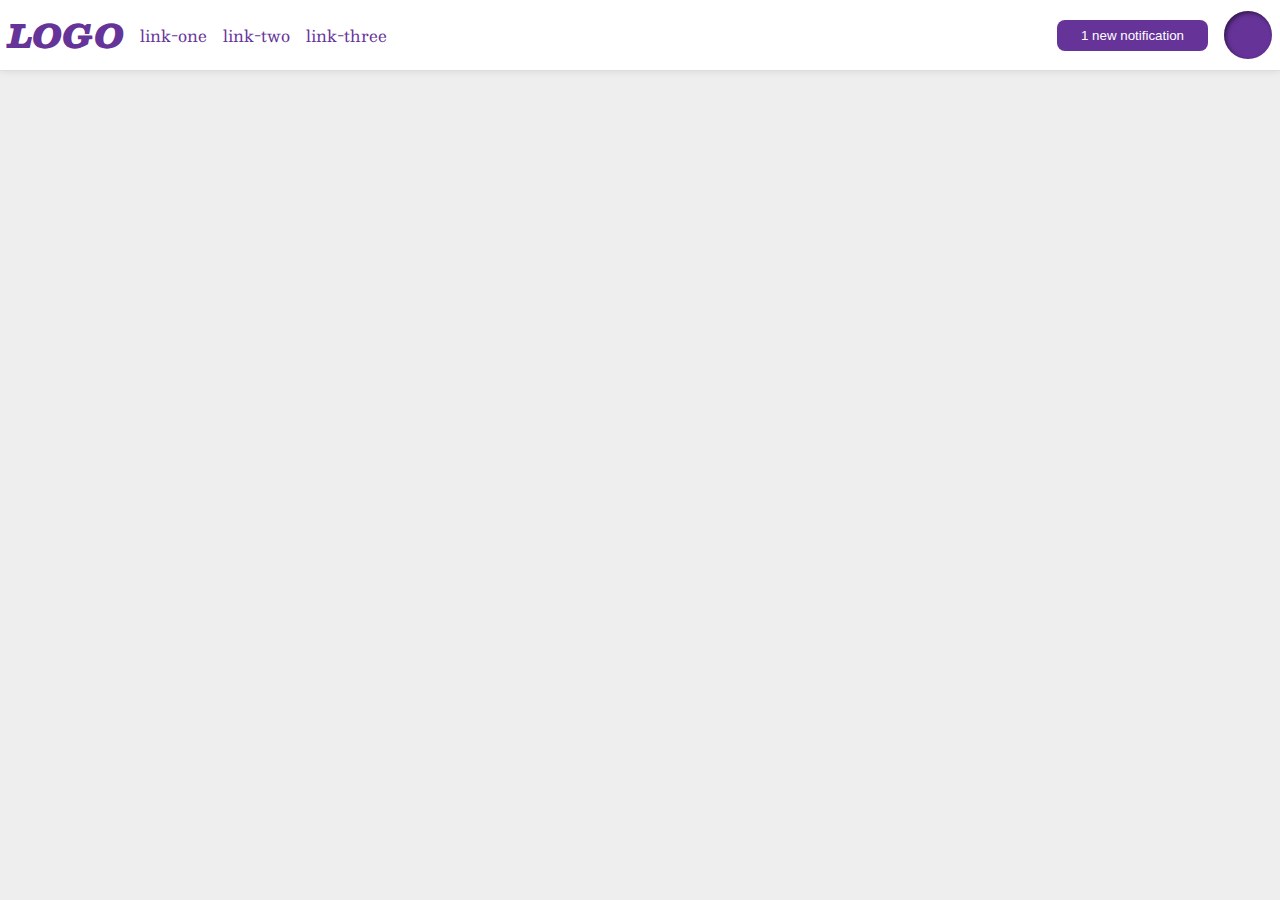
<file: foundations/flex/03-flex-header-2/index.html>
<!DOCTYPE html>
<html lang="en">
  <head>
    <meta charset="UTF-8">
    <meta http-equiv="X-UA-Compatible" content="IE=edge">
    <meta name="viewport" content="width=device-width, initial-scale=1.0">
    <title>Flex Header 2</title>
    <link rel="stylesheet" href="style.css">
  </head>
  <body>
    <div class="header">
      <div class="left">
        <div class="logo">
          LOGO
        </div>
        <ul class="links">
          <li><a href="https://google.com">link-one</a></li>
          <li><a href="https://google.com">link-two</a></li>
          <li><a href="https://google.com">link-three</a></li>
        </ul>
      </div>
      <div class="right">
        <button class="notifications">
          1 new notification
        </button>
        <div class="profile-image"></div>
      </div>
    </div>
  </body>
</html>
</file>
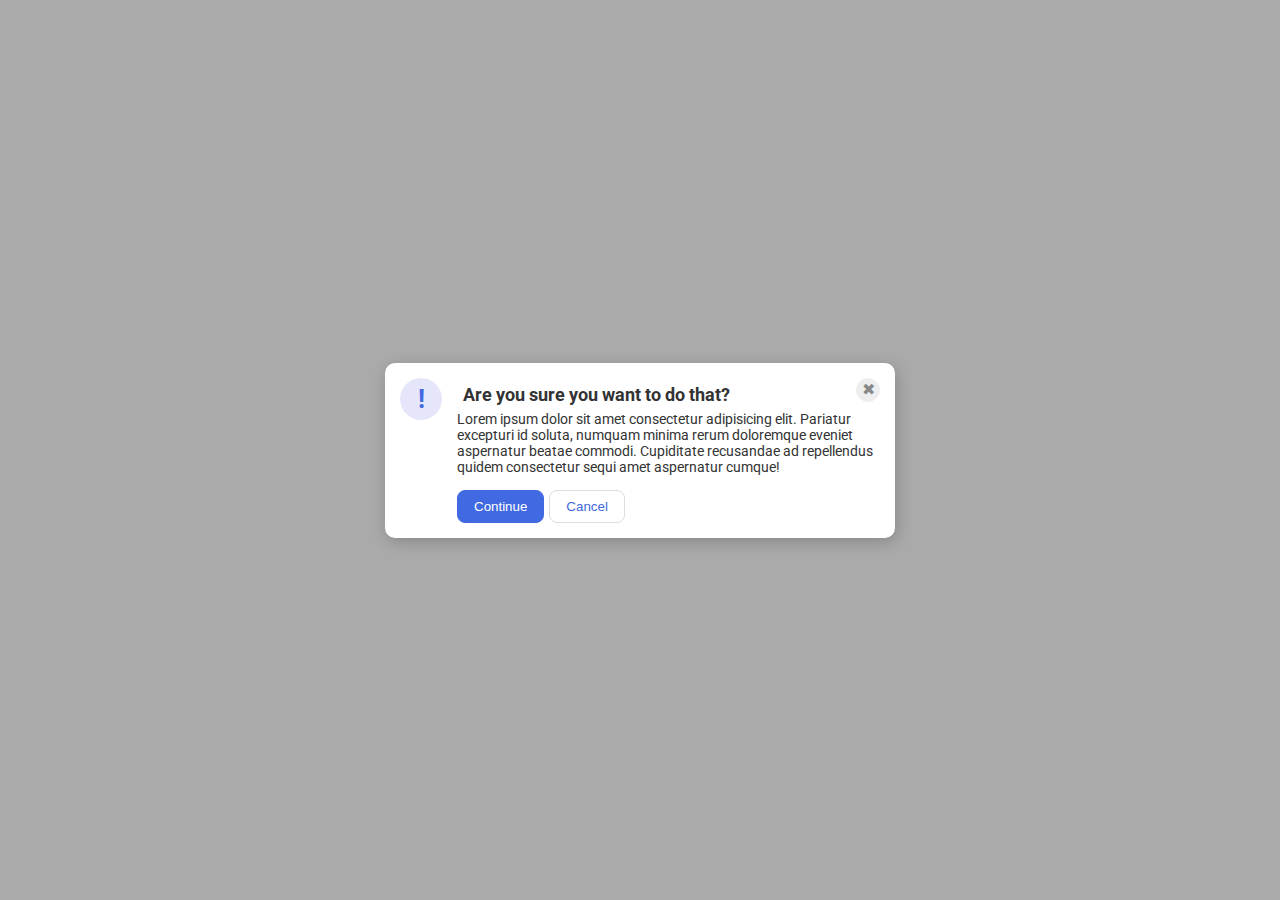
<file: foundations/flex/05-flex-modal/index.html>
<!DOCTYPE html>
<html lang="en">
  <head>
    <meta charset="UTF-8">
    <meta http-equiv="X-UA-Compatible" content="IE=edge">
    <meta name="viewport" content="width=device-width, initial-scale=1.0">
    <link rel="stylesheet" href="style.css">
    <title>Modal</title>
  </head>
  <body>
    <div class="modal">
      <div class="icon">!</div>
      <div class="meat">
        <div class="header">
          <h1>Are you sure you want to do that?</h1>
          <button class="close-button">✖</button>
        </div>
        <div class="text">Lorem ipsum dolor sit amet consectetur adipisicing elit. Pariatur excepturi id soluta, numquam minima rerum doloremque eveniet aspernatur beatae commodi. Cupiditate recusandae ad repellendus quidem consectetur sequi amet aspernatur cumque!</div>
        <button class="continue">Continue</button>
        <button class="cancel">Cancel</button>
      </div>
    </div>
  </body>
</html>
</file>
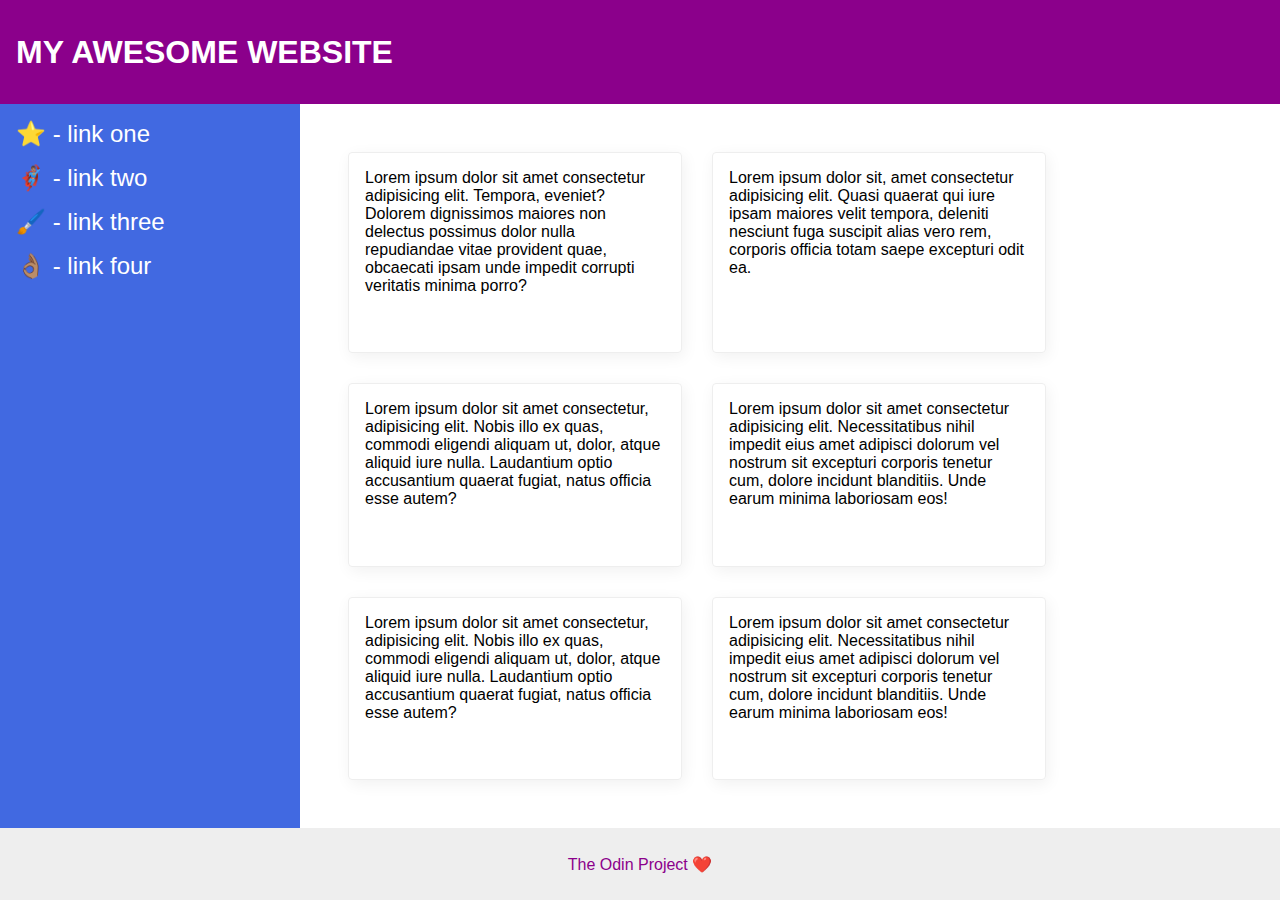
<file: foundations/flex/07-flex-layout-2/index.html>
<!DOCTYPE html>
<html lang="en">
  <head>
    <meta charset="UTF-8">
    <meta http-equiv="X-UA-Compatible" content="IE=edge">
    <meta name="viewport" content="width=device-width, initial-scale=1.0">
    <title>The Holy Grail</title>
    <link rel="stylesheet" href="style.css">
  </head>
  <body>
    <div class="header">
      MY AWESOME WEBSITE
    </div>
    
    <div class="content">
    <div class="sidebar">
      <ul>
        <li><a href="#">⭐ - link one</a></li>
        <li><a href="#">🦸🏽‍♂️ - link two</a></li>
        <li><a href="#">🖌️ - link three</a></li>
        <li><a href="#">👌🏽 - link four</a></li>
      </ul>
    </div>

    <div class="card-container">
    <div class="card">Lorem ipsum dolor sit amet consectetur adipisicing elit. Tempora, eveniet? Dolorem dignissimos maiores non delectus possimus dolor nulla repudiandae vitae provident quae, obcaecati ipsam unde impedit corrupti veritatis minima porro?</div>
    <div class="card">Lorem ipsum dolor sit, amet consectetur adipisicing elit. Quasi quaerat qui iure ipsam maiores velit tempora, deleniti nesciunt fuga suscipit alias vero rem, corporis officia totam saepe excepturi odit ea.</div>
    <div class="card">Lorem ipsum dolor sit amet consectetur, adipisicing elit. Nobis illo ex quas, commodi eligendi aliquam ut, dolor, atque aliquid iure nulla. Laudantium optio accusantium quaerat fugiat, natus officia esse autem?</div>
    <div class="card">Lorem ipsum dolor sit amet consectetur adipisicing elit. Necessitatibus nihil impedit eius amet adipisci dolorum vel nostrum sit excepturi corporis tenetur cum, dolore incidunt blanditiis. Unde earum minima laboriosam eos!</div>
    <div class="card">Lorem ipsum dolor sit amet consectetur, adipisicing elit. Nobis illo ex quas, commodi eligendi aliquam ut, dolor, atque aliquid iure nulla. Laudantium optio accusantium quaerat fugiat, natus officia esse autem?</div>
    <div class="card">Lorem ipsum dolor sit amet consectetur adipisicing elit. Necessitatibus nihil impedit eius amet adipisci dolorum vel nostrum sit excepturi corporis tenetur cum, dolore incidunt blanditiis. Unde earum minima laboriosam eos!</div>
    </div>
    </div>
    
    <div class="footer">
      The Odin Project ❤️
    </div>
  </body>
</html>
</file>
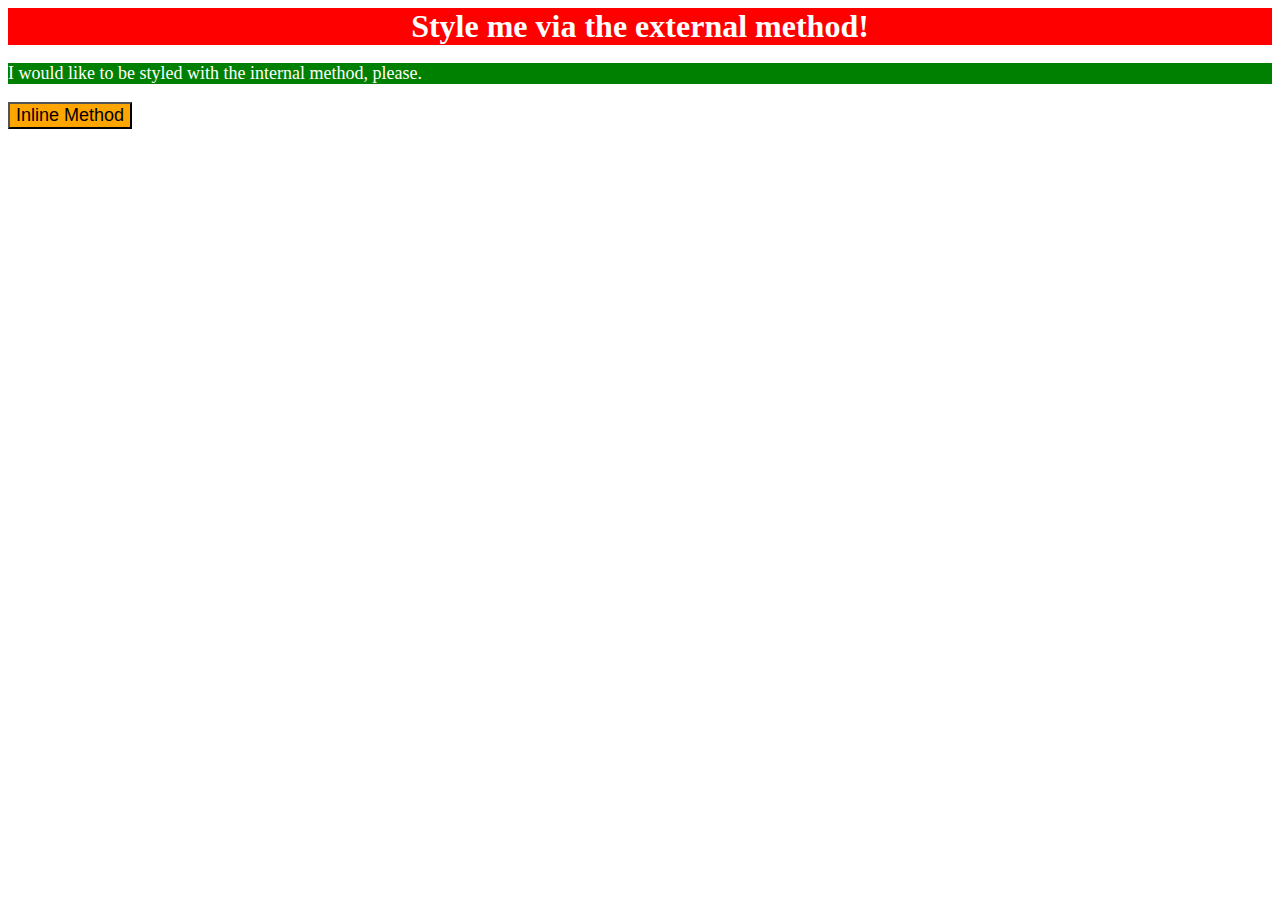
<file: foundations/intro-to-css/01-css-methods/index.html>
<!DOCTYPE html>
<html lang="en">
  <head>
    <meta charset="UTF-8">
    <meta http-equiv="X-UA-Compatible" content="IE=edge">
    <meta name="viewport" content="width=device-width, initial-scale=1.0">
    <link rel="stylesheet" href="style.css">
    <title>Methods for Adding CSS</title>
    <style>
      p{
        color: white;
        background-color: green;
        font-size: 18px;
      }
    </style>
  </head>
  <body>
    <div>Style me via the external method!</div>
    <p>I would like to be styled with the internal method, please.</p>
    <button style="background-color: orange; font-size: 18px;">Inline Method</button>
  </body>
</html>
</file>
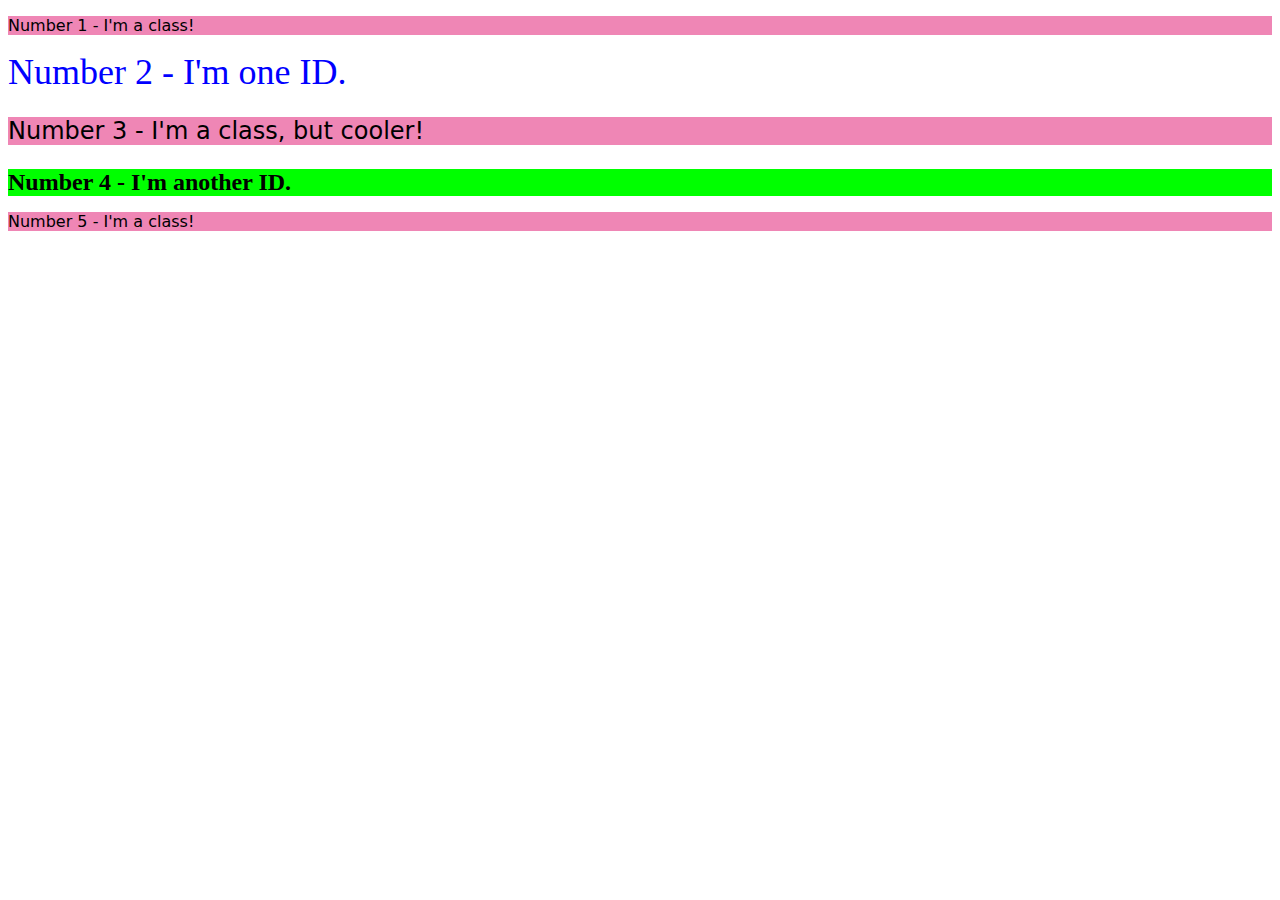
<file: foundations/intro-to-css/02-class-id-selectors/index.html>
<!DOCTYPE html>
<html lang="en">
  <head>
    <meta charset="UTF-8">
    <meta http-equiv="X-UA-Compatible" content="IE=edge">
    <meta name="viewport" content="width=device-width, initial-scale=1.0">
    <title>Class and ID Selectors</title>
    <link rel="stylesheet" href="style.css">
  </head>
  <body>
    <p class="odd">Number 1 - I'm a class!</p>
    <div id="two">Number 2 - I'm one ID.</div>
    <p class="odd third">Number 3 - I'm a class, but cooler!</p>
    <div id="four">Number 4 - I'm another ID.</div>
    <p class="odd">Number 5 - I'm a class!</p>
  </body>
</html>
</file>
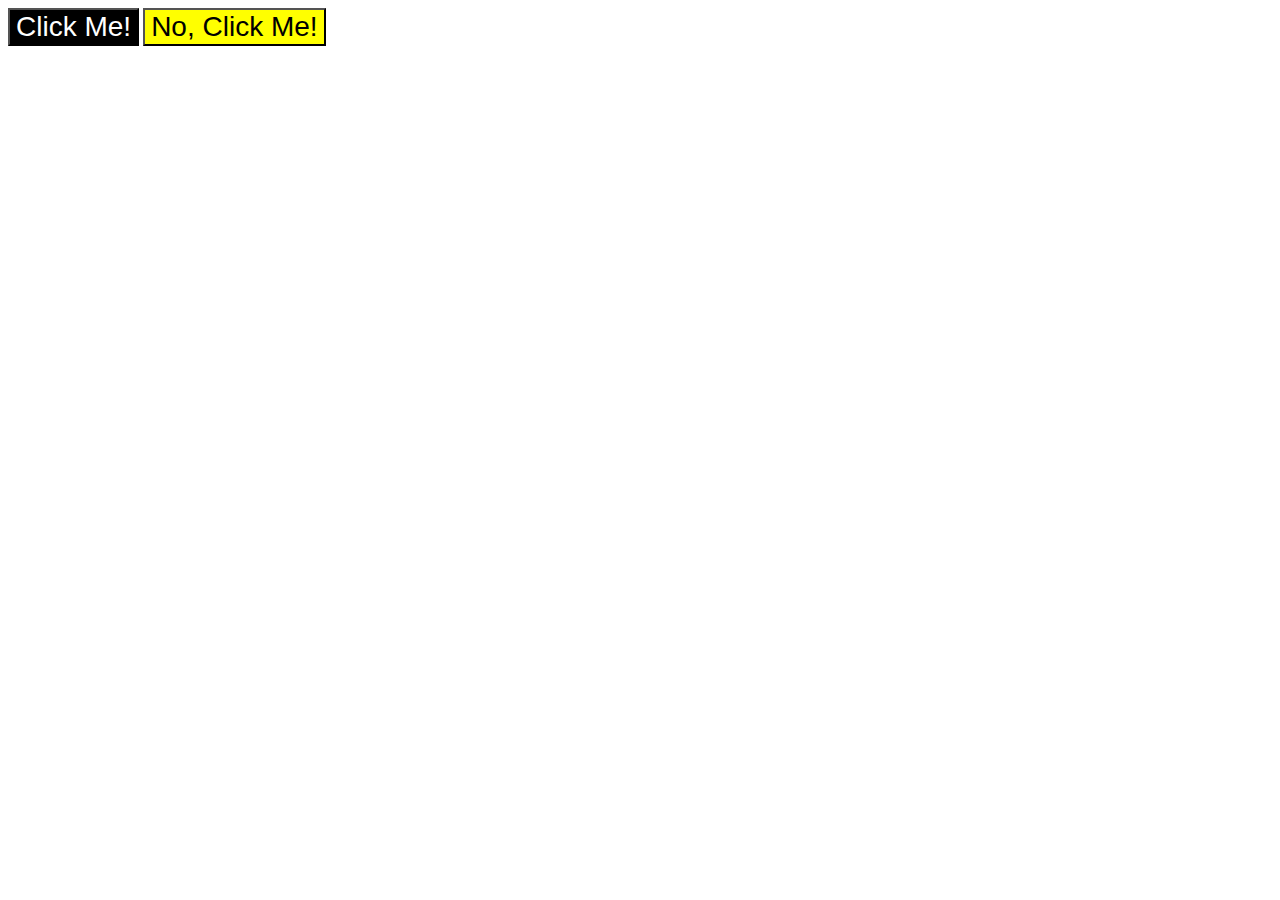
<file: foundations/intro-to-css/03-grouping-selectors/index.html>
<!DOCTYPE html>
<html lang="en">
  <head>
    <meta charset="UTF-8">
    <meta http-equiv="X-UA-Compatible" content="IE=edge">
    <meta name="viewport" content="width=device-width, initial-scale=1.0">
    <title>Grouping Selectors</title>
    <link rel="stylesheet" href="style.css">
  </head>
  <body>
    <button class="click-button">Click Me!</button>
    <button class="no-click-button">No, Click Me!</button>
  </body>
</html>
</file>
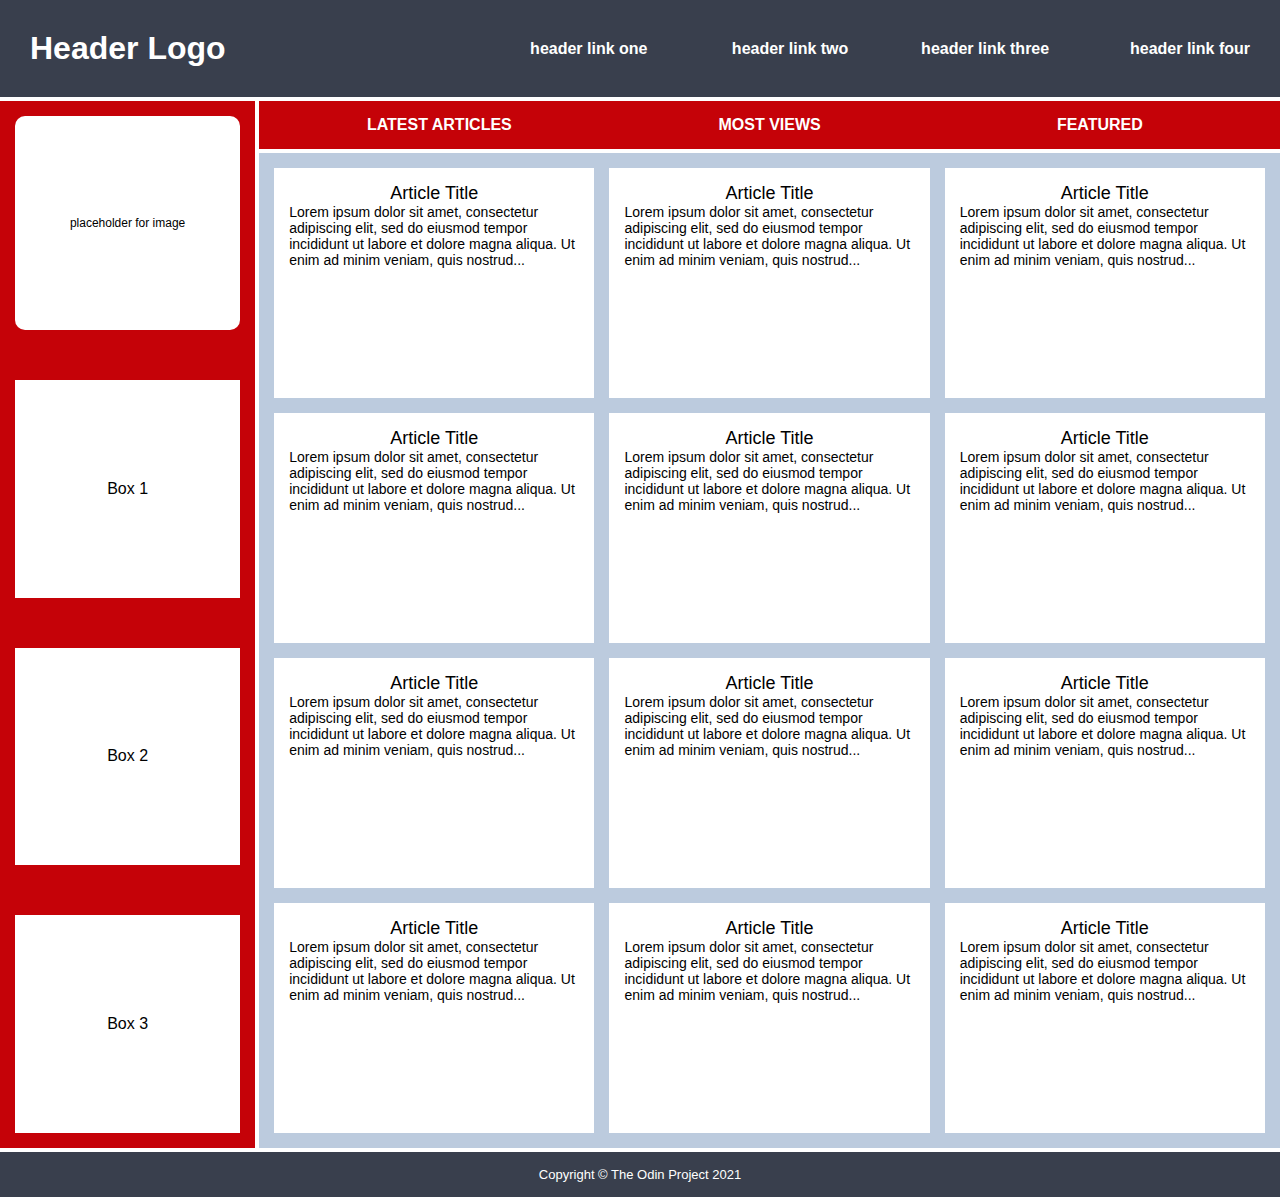
<file: intermediate-html-css/advanced-grid/02-holy-grail-mockup/index.html>
<!DOCTYPE html>
<html lang="en">
  <head>
    <meta charset="UTF-8">
    <meta http-equiv="X-UA-Compatible" content="IE=edge">
    <meta name="viewport" content="width=device-width, initial-scale=1.0">
    <title>Holy Grail Mockup</title>
    <link rel="stylesheet" href="style.css">
  </head>
  
  <body>
    <div class="container">

      <div class="header">
        <div class="logo">Header Logo</div>
        <div class="menu">
          <ul>
            <li>header link one</li>
            <li>header link two</li>
            <li>header link three</li>
            <li>header link four</li>
          </ul>
        </div>
      </div>

      <div class="sidebar">
        <div class="photo">
          <p>placeholder for image</p>    
        </div>
        <div class="side-content">Box 1
        </div>
        <div class="side-content">Box 2
        </div>
        <div class="side-content">Box 3
        </div>
      </div>

      <div class="nav">
        <ul>
          <li>Latest Articles</li>
          <li>Most Views</li>
          <li>Featured</li>
        </ul>
      </div>

      <div class="article">
        <div class="card">
          <p class="title">Article Title</p>
          <p>Lorem ipsum dolor sit amet, consectetur adipiscing elit, sed do eiusmod tempor incididunt ut labore et dolore magna aliqua. Ut enim ad minim veniam, quis nostrud...</p>
        </div>
        <div class="card">
          <p class="title">Article Title</p>
          <p>Lorem ipsum dolor sit amet, consectetur adipiscing elit, sed do eiusmod tempor incididunt ut labore et dolore magna aliqua. Ut enim ad minim veniam, quis nostrud...</p>
        </div>
        <div class="card">
          <p class="title">Article Title</p>
          <p>Lorem ipsum dolor sit amet, consectetur adipiscing elit, sed do eiusmod tempor incididunt ut labore et dolore magna aliqua. Ut enim ad minim veniam, quis nostrud...</p>
        </div>
        <div class="card">
          <p class="title">Article Title</p>
          <p>Lorem ipsum dolor sit amet, consectetur adipiscing elit, sed do eiusmod tempor incididunt ut labore et dolore magna aliqua. Ut enim ad minim veniam, quis nostrud...</p>
        </div>
        <div class="card">
          <p class="title">Article Title</p>
          <p>Lorem ipsum dolor sit amet, consectetur adipiscing elit, sed do eiusmod tempor incididunt ut labore et dolore magna aliqua. Ut enim ad minim veniam, quis nostrud...</p>
        </div>
        <div class="card">
          <p class="title">Article Title</p>
          <p>Lorem ipsum dolor sit amet, consectetur adipiscing elit, sed do eiusmod tempor incididunt ut labore et dolore magna aliqua. Ut enim ad minim veniam, quis nostrud...</p>
        </div>
        <div class="card">
          <p class="title">Article Title</p>
          <p>Lorem ipsum dolor sit amet, consectetur adipiscing elit, sed do eiusmod tempor incididunt ut labore et dolore magna aliqua. Ut enim ad minim veniam, quis nostrud...</p>
        </div>
        <div class="card">
          <p class="title">Article Title</p>
          <p>Lorem ipsum dolor sit amet, consectetur adipiscing elit, sed do eiusmod tempor incididunt ut labore et dolore magna aliqua. Ut enim ad minim veniam, quis nostrud...</p>
        </div>
        <div class="card">
          <p class="title">Article Title</p>
          <p>Lorem ipsum dolor sit amet, consectetur adipiscing elit, sed do eiusmod tempor incididunt ut labore et dolore magna aliqua. Ut enim ad minim veniam, quis nostrud...</p>
        </div>
        <div class="card">
          <p class="title">Article Title</p>
          <p>Lorem ipsum dolor sit amet, consectetur adipiscing elit, sed do eiusmod tempor incididunt ut labore et dolore magna aliqua. Ut enim ad minim veniam, quis nostrud...</p>
        </div>
        <div class="card">
          <p class="title">Article Title</p>
          <p>Lorem ipsum dolor sit amet, consectetur adipiscing elit, sed do eiusmod tempor incididunt ut labore et dolore magna aliqua. Ut enim ad minim veniam, quis nostrud...</p>
        </div>
        <div class="card">
          <p class="title">Article Title</p>
          <p>Lorem ipsum dolor sit amet, consectetur adipiscing elit, sed do eiusmod tempor incididunt ut labore et dolore magna aliqua. Ut enim ad minim veniam, quis nostrud...</p>
        </div>
      </div>

      <div class="footer">
        <p>Copyright © The Odin Project 2021</p>
      </div>
      
    </div>
  </body>
</html>
</file>
<file: foundations/flex/03-flex-header-2/style.css>
/* this is some magical font-importing.  
you'll learn about it later. */
@import url('https://fonts.googleapis.com/css2?family=Besley:ital,wght@0,400;1,900&display=swap');

body {
  margin: 0;
  background: #eee;
  font-family: Besley, serif;
}

.header {
  background: white;
  border-bottom: 1px solid #ddd;
  box-shadow: 0 0 8px rgba(0,0,0,.1);
  display: flex;
  padding: 8px;
  align-items: center;
  justify-content: space-between;
}

.profile-image {
  background: rebeccapurple;
  box-shadow: inset 2px 2px 4px rgba(0,0,0,.5);
  border-radius: 50%;
  width: 48px;
  height: 48px;
}

.logo {
  color: rebeccapurple;
  font-size: 32px;
  font-weight: 900;
  font-style: italic;
}

button {
  border: none;
  border-radius: 8px;
  background: rebeccapurple;
  color: white;
  padding: 8px 24px;
}

a {
  /* this removes the line under our links */
  text-decoration: none;
  color: rebeccapurple;
}

ul {
  list-style-type: none;
  display: flex;
  gap: 16px;
  align-items: center;
  margin: 0;
  padding: 0;

}

.righty {
  margin-left: auto;
  display: flex;
  align-items: center;
  gap: 16px;
}

.left, .right {
  display: flex;
  align-items: center;
  gap: 16px;
}
</file>
<file: foundations/flex/05-flex-modal/style.css>
@import url('https://fonts.googleapis.com/css2?family=Roboto:wght@400;700&display=swap');

html, body {
  height: 100%;
}

body {
  font-family: Roboto, sans-serif;
  margin: 0;
  background: #aaa;
  color: #333;
  /* I'll give you this one for free lol */
  display: flex;
  align-items: center;
  justify-content: center;
}

.modal {
  background: white;
  width: 480px;
  border-radius: 10px;
  box-shadow: 2px 4px 16px rgba(0,0,0,.2);

  display: flex;
  justify-content: flex-start;
  padding: 15px;
  text-align: left;
}

.icon {
  color: royalblue;
  font-size: 26px;
  font-weight: 700;
  background: lavender;
  width: 42px;
  height: 42px;
  border-radius: 50%;
  display: flex;
  align-items: center;
  justify-content: center;

  flex-shrink: 0;
  margin-right: 15px;

}

.close-button {
  background: #eee;
  border-radius: 50%;
  color: #888;
  font-weight: 400;
  font-size: 16px;
  height: 24px;
  width: 24px;
  display: flex;
  align-items: center;
  justify-content: center;
  border: 1px solid #eee;
  padding: 0;

  /* margin-left: auto;   */

}

button {
  cursor: pointer;
  padding: 8px 16px;
  border-radius: 8px;

}

button.continue {
  background: royalblue;
  border: 1px solid royalblue;
  color: white;

}

button.cancel {
  background: white;
  border: 1px solid #ddd;
  color: royalblue;
}
/*my new classes*/
.meat {
  display: flex;
  justify-content: start;
  flex-direction: row;
  flex-wrap: wrap;
  align-items: start;
}

.header {
  display: flex;
  width: 100%;
  justify-content: space-between;
  align-items: start;
}
.header h1 {
  display: inline;  
  font-weight: bold;
  font-size: 18px;
  margin: 6px;
}

.text {
  font-size: 14px;
  margin-bottom: 15px;
  
}

.continue {
  margin-right: 5px;
}

.cancel {
}
</file>
<file: foundations/flex/07-flex-layout-2/style.css>
body {
  font-family: -apple-system, BlinkMacSystemFont, 'Segoe UI', Roboto, Oxygen, Ubuntu, Cantarell, 'Open Sans', 'Helvetica Neue', sans-serif;
  margin: 0;
  min-height: 100vh;
}

.header {
  height: 72px;
  background: darkmagenta;
  color: white;
}

.footer {
  height: 72px;
  background: #eee;
  color: darkmagenta;
}

.sidebar {
  width: 300px;
  background: royalblue;
  box-sizing: border-box;
}

.card {
  border: 1px solid #eee;
  box-shadow: 2px 4px 16px rgba(0,0,0,.06);
  border-radius: 4px;
}






/* my changes below here */

.header {
  font-size: 32px;
  font-weight: 900;
  display: flex;
  align-items: center;
  padding: 16px;
}

.footer {
  display: flex;
  justify-content: center;
  align-items: center;
}

.sidebar {
  flex-shrink: 0;
  padding: 16px;
}

.sidebar a{
  font-size: 24px;
  color: white;
  text-decoration: none;  
}

.sidebar ul{
  list-style-type: none;
  padding: 0;
  margin: 0;
}

.sidebar li {
  margin-bottom: 16px;
}

.card-container {
  flex-grow: 1;    
  padding: 48px;
  display: flex; 
  flex-wrap: wrap;
  gap: 30px;
}

.card {
  width: 300px;
  padding: 16px;
}

body {
  display: flex;
  flex-direction: column;
}

.content {
  display: flex;
  flex: 1;
}

/*
My css was using height property in a few rules and it was counteracting the flex-grow being applied
*/
</file>
<file: foundations/intro-to-css/01-css-methods/style.css>
div{
    color: white;
    background-color: red;
    font-weight: bold;
    font-size: 32px;
    text-align: center;
}
</file>
<file: foundations/intro-to-css/02-class-id-selectors/style.css>
.odd{
    background-color: rgb(239, 134, 181);
    font-family: Verdana, "DejaVu Sans", sans-serif;
}
#two{
    color: rgb(0, 0, 255);
    font-size: 36px;
}
.third{
    font-size: 24px;
}
#four{
    background-color: rgb(0,255,0);
    font-size: 24px;
    font-weight: bold;
}
</file>
<file: foundations/intro-to-css/03-grouping-selectors/style.css>
.click-button, .no-click-button {
    font-size: 28px;
    font-family: Helvetica, "Times New Roman", sans-serif;
}
.click-button{
    background-color: #000;
    color: #fff;
}
.no-click-button{
    background-color: #ff0;
    
}
</file>
<file: intermediate-html-css/advanced-grid/02-holy-grail-mockup/style.css>
* {
  margin: 0;
  padding: 0;
}

.container {
  text-align: center;
}

.container div {
  padding: 15px;
  font-size: 32px;
  font-family: Helvetica;
  font-weight: bold;
  color: white;
}

.header {
  background-color: #393f4d;
}

.menu ul,
.menu li {
  font-size: 16px;
}

.sidebar {
  background-color: #C50208;
}

.sidebar .photo {
  background-color: white;
  color: black;
  font-size: 12px;
  font-weight: normal;
  border-radius: 10px;
}


.sidebar .side-content {
  background-color: white;
  color: black;
  font-size: 16px;
  font-weight: normal;
}

.nav {
  background-color: #C50208;
}

.nav ul li {
  font-size: 16px;
  text-transform: uppercase;
}

.article {
  background-color: #bccbde;
}

.article p {
  font-size: 18px;
  font-family: sans-serif;
  color: white;
  text-align: left;
}

.article .card {
  background-color: #FFFFFF;
  color: black;
  text-align: center;
}

.card p {
  color: black;
  font-weight: normal;
  font-size: 14px;
}

.card .title {
  font-size: 18px;
  text-align: center;
}

.footer {
  background-color: #393f4d;
}

.footer p {
  font-size: 13px;
  font-weight: normal;
}






/* my additions */

.container {
  display: grid;
  grid-template-columns: 1fr 4fr;
  grid-template-rows: 2fr 1fr 5fr 1fr;
  gap: 4px;
  height: 100vh;
  width: 100vw;
}

.header {
  display: grid;
  grid-template-columns: 1fr 2fr;
  grid-column: 1/3;
}
.logo {
  justify-self: start;

}
.menu {
  align-self: center;
}
.menu ul {
  display: grid;
  list-style-type: none;
  grid-template-columns: repeat(4, 1fr);
  justify-items: end;
}

.sidebar {
  display: grid;
  grid-column: 1/2;
  gap: 50px;
  grid-row: 2/4;
  
}
.photo,
.side-content {
  display: grid;
  justify-items: center;
  align-items: center;
}

.nav {
  grid-column: 2/3;
  grid-row: 2/3;

}
.nav ul {
  display: grid;
  list-style-type: none;
  grid-template-columns: repeat(3, 1fr);
}

.article {
  grid-column: 2/3;
  grid-row: 3/4;
  display: grid;
  grid-template-columns: repeat(auto-fit, minmax(250px, 1fr));
  gap: 15px;
}
.card {
  height: 200px;
}
.footer {
  grid-column: 1/3;
  grid-row: 4/5;
}
</file>
